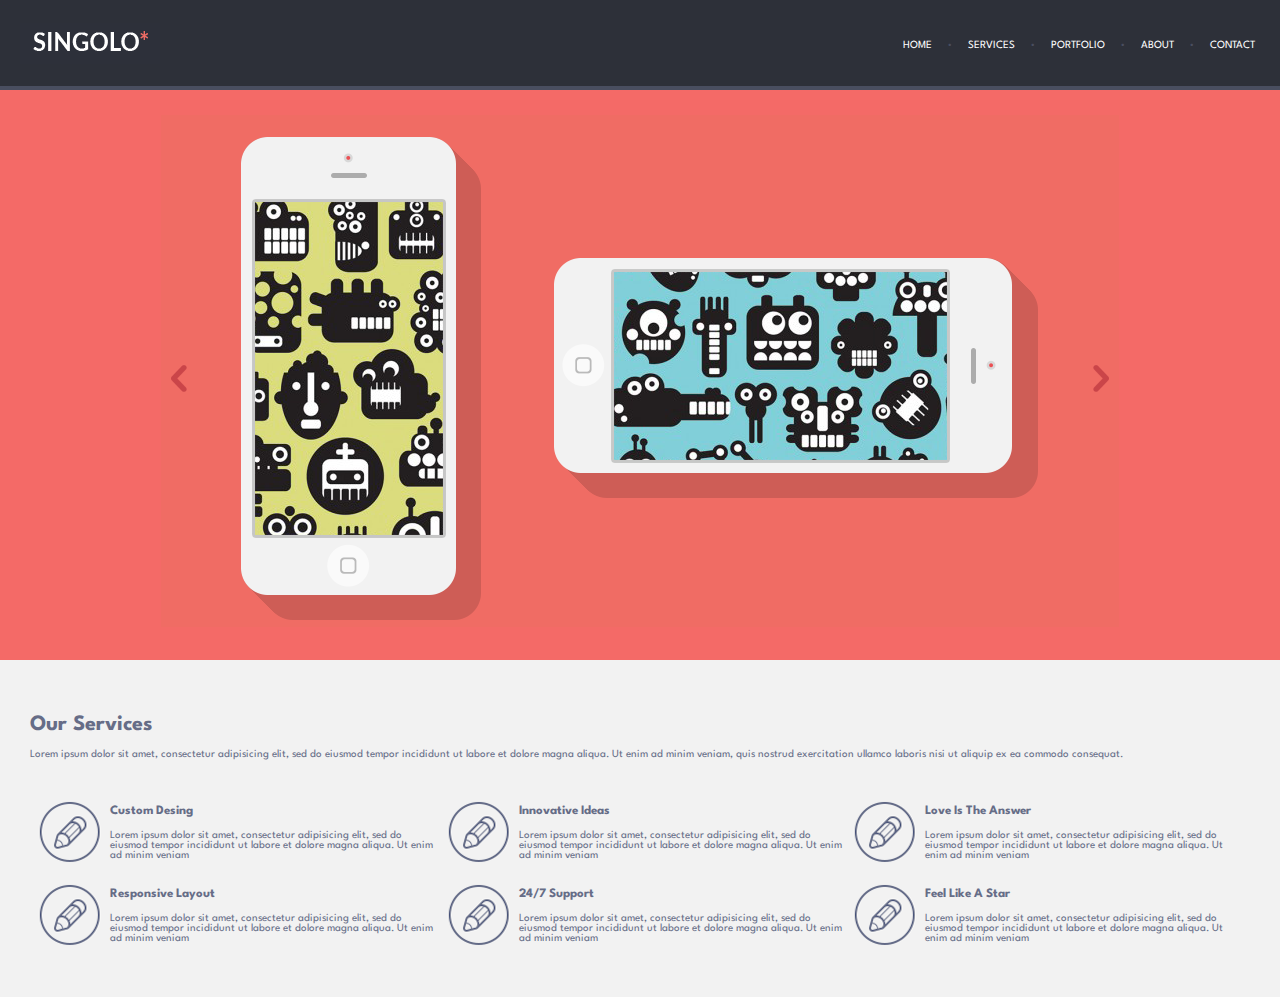
<file: mikalai/index.html>
<!DOCTYPE html>
<html>

<head>
    <meta charset="UTF-8">
    <title>Singolo</title>
    <link rel="stylesheet" type="text/css" href="style.css">
    <link href="https://fonts.googleapis.com/css?family=Spartan:400,700&display=swap" rel="stylesheet"> 
</head>
<body>
    <div id="navbar">
        <img src="logo.png" id="logo">
        <ul>
            <li><a href="#">home</a></li>
            <li class="separator"></li>
            <li><a href="#">services</a></li>
            <li class="separator"></li>
            <li><a href="#">portfolio</a></li>
            <li class="separator"></li>
            <li><a href="#">about</a></li>
            <li class="separator"></li>
            <li><a href="#">contact</a></li>
        </ul>
    </div>

    <div id="phones-container">
        <img src="phones.png">
    </div>

    <div id="services">
        <h1>our services</h1>
        <p>Lorem ipsum dolor sit amet, consectetur adipisicing elit, sed do eiusmod
        tempor incididunt ut labore et dolore magna aliqua. Ut enim ad minim veniam,
        quis nostrud exercitation ullamco laboris nisi ut aliquip ex ea commodo
        consequat.</p>

        <table>
        <tr>
            <td><img src="pen.png"></td>
            <td>
                <h3>custom desing</h3>
                <p>Lorem ipsum dolor sit amet, consectetur adipisicing elit, sed do eiusmod
                tempor incididunt ut labore et dolore magna aliqua. Ut enim ad minim veniam
                </p>
            </td>
            <td><img src="pen.png"></td>
            <td>
                <h3>innovative ideas</h3>
                <p>Lorem ipsum dolor sit amet, consectetur adipisicing elit, sed do eiusmod
                tempor incididunt ut labore et dolore magna aliqua. Ut enim ad minim veniam
                </p>
            </td>
            <td><img src="pen.png"></td>
            <td>
                <h3>love is the answer</h3>
                <p>Lorem ipsum dolor sit amet, consectetur adipisicing elit, sed do eiusmod
                tempor incididunt ut labore et dolore magna aliqua. Ut enim ad minim veniam
                </p>
            </td>
        </tr>

        <tr>
            <td><img src="pen.png"></td>
            <td>
                <h3>responsive layout</h3>
                <p>Lorem ipsum dolor sit amet, consectetur adipisicing elit, sed do eiusmod
                tempor incididunt ut labore et dolore magna aliqua. Ut enim ad minim veniam
                </p>
            </td>
            <td><img src="pen.png"></td>
            <td>
                <h3>24/7 support</h3>
                <p>Lorem ipsum dolor sit amet, consectetur adipisicing elit, sed do eiusmod
                tempor incididunt ut labore et dolore magna aliqua. Ut enim ad minim veniam
                </p>
            </td>
            <td><img src="pen.png"></td>
            <td>
                <h3>feel like a star</h3>
                <p>Lorem ipsum dolor sit amet, consectetur adipisicing elit, sed do eiusmod
                tempor incididunt ut labore et dolore magna aliqua. Ut enim ad minim veniam
                </p>
            </td>
        </tr>
    </table>
    </div>
</body>
</html>
</file>
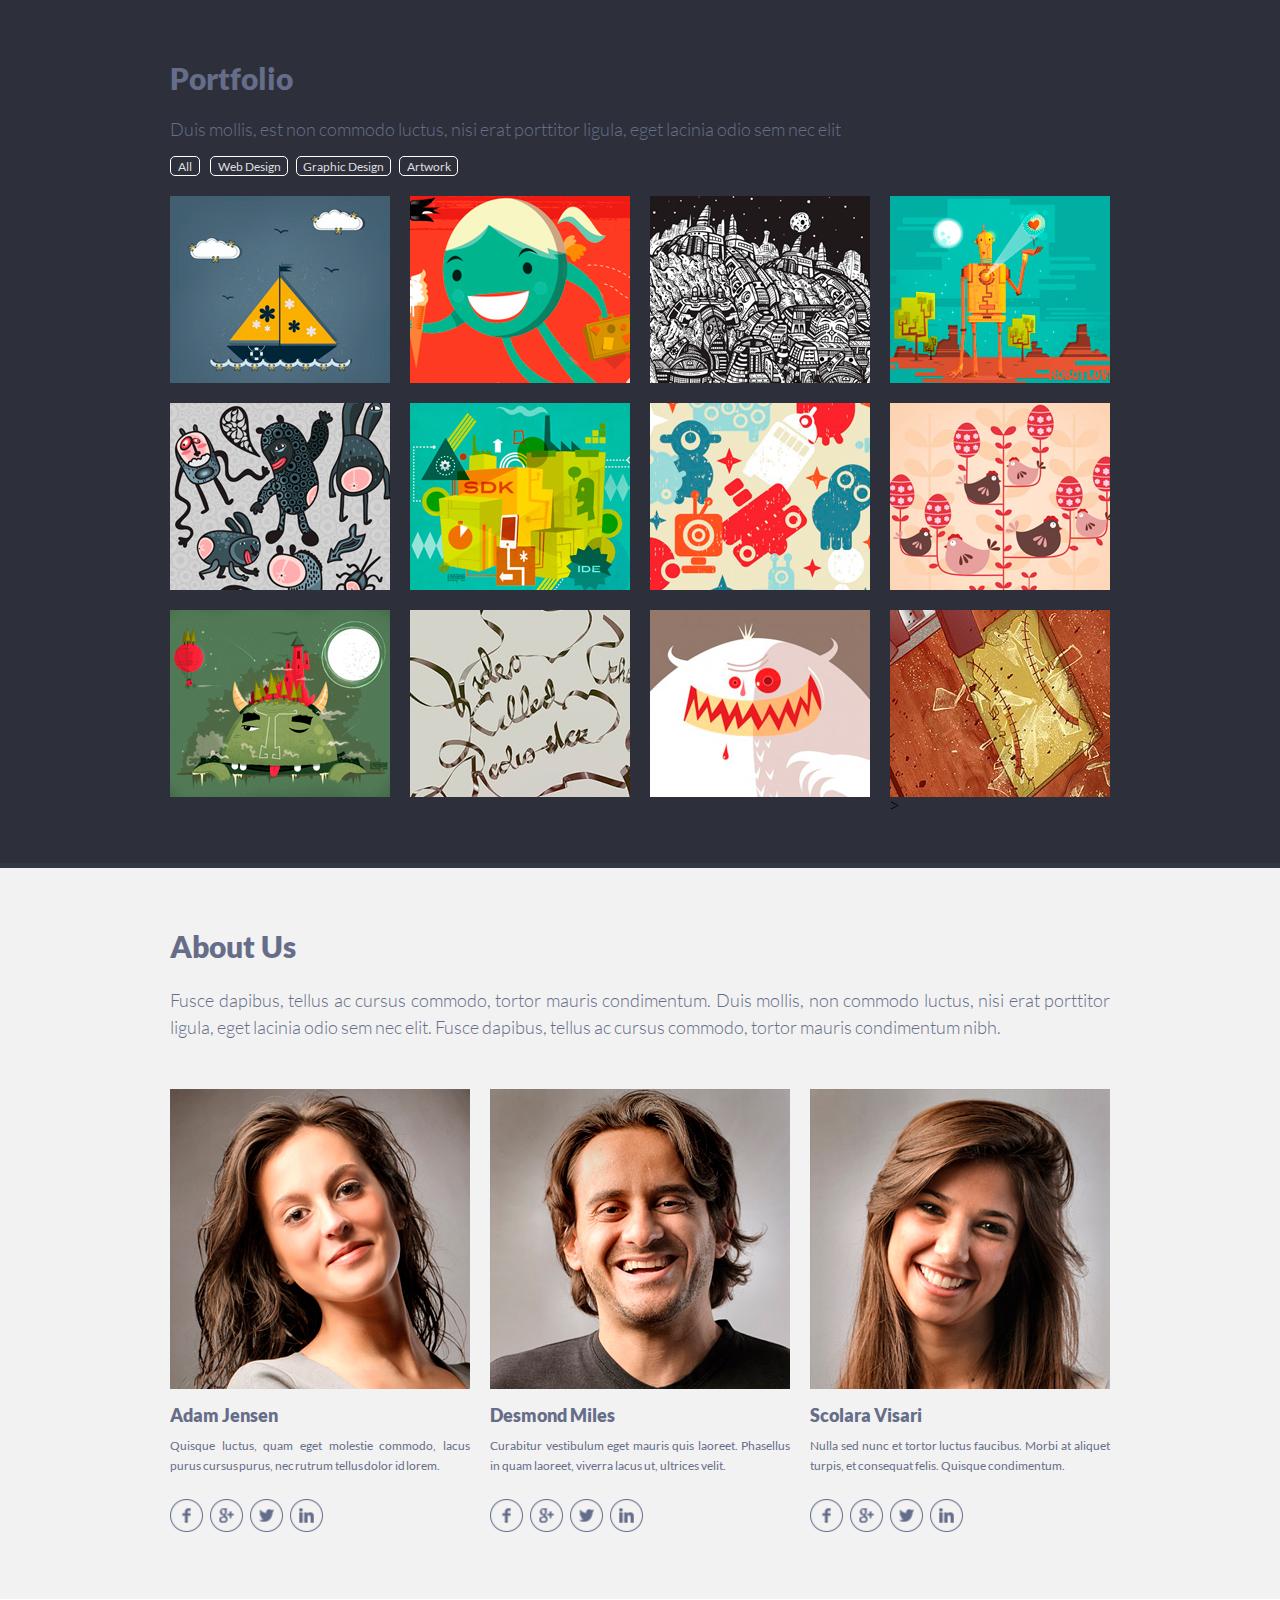
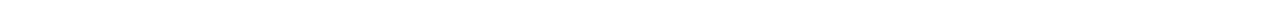
<file: singolo2.html>
<!DOCTYPE html>
<html lang="en">
<head>
    <meta charset="UTF-8">
    <meta name="viewport" content="width=device-width, initial-scale=1.0">
    <title>Singolo</title>
    <link rel="stylesheet" href="./singolo2.css">
</head>
<body>
    <header>
        <div class="container">
        <h1>Portfolio</h1>
        <blockquote>
        <p>Duis mollis, est non commodo luctus, nisi erat porttitor ligula, eget lacinia odio sem nec elit</p>
        </blockquote>
        <div class="containerButton">
        
        <form action="#" class="box">
            <button type="submit" class="one">All</button>
        </form>
        <form action="#" class="box">
            <button type="submit" class="two">Web Design</button>
        </form>
        <form action="#" class="box">
            <button type="submit" class="three">Graphic Design</button>
        </form>
        <form action="#" class="box">
            <button type="submit" class="four">Artwork</button>
        </form>
        </div>
        
        <div class="containerImg">
           
            <img src="/assets/Boat.jpg" alt="Boat" class="imgBox-1">
            <img src="/assets/Unknown Animals.jpg" alt="Unknown Animals" class="imgBox-1">
            <img src="/assets/Frog from hell.jpg" alt="Frog from hell" class="imgBox-1">
            <img src="/assets/Ice cream.jpg" alt="Ice cream" class="imgBox-1">
            <img src="/assets/Sdk.jpg" alt="SDK" class="imgBox-1">
            <img src="/assets/Some letters.jpg" alt="Some letters" class="imgBox-1">
            <img src="/assets/City.jpg" alt="City" class="imgBox-1">
            <img src="/assets/UFO.jpg" alt="UFO" class="imgBox-1">
            <img src="/assets/Chupakabra.jpg" alt="Chupakabra" class="imgBox-1">
            <img src="/assets/WALL-I.jpg" alt="WALL-I" class="imgBox-1">
            <img src="/assets/Birds.jpg" alt="Birds" class="imgBox-1">
            <img src="/assets/Glass.jpg" alt="Glass" class="imgBox-1">>
            <img src="/assets/Glass.jpg" alt="Glass" class="imgBox-1">
            <img src="/assets/WALL-I.jpg" alt="WALL-I" class="imgBox-1">
            <img src="/assets/Birds.jpg" alt="Birds" class="imgBox-1">
              
                </div>
     
    
    </header>
    
    <section class="bottomLine-1"></section>
    
    <section class="aboutUs">
        <div class="container">
<h2>
    About Us
</h2>
<blockquote>
    <p>Fusce dapibus, tellus ac cursus commodo, tortor mauris condimentum. Duis mollis, non commodo luctus, nisi erat porttitor ligula, eget lacinia odio sem nec elit. Fusce dapibus, tellus ac cursus commodo, tortor mauris condimentum nibh.</p>
</blockquote>
</div>
    </section>
    <section class="color">
        <div class="container-1">
        <div class="containerAboutUs">
                <img src="/assets/Adam.jpg" alt="Adam" class="photo">
                <div>
                <h2>Adam Jensen</h2>
                <blockquote class="adamJ">
                    <p>Quisque luctus, quam eget molestie commodo, lacus purus cursus purus, nec rutrum tellus dolor id lorem.</p>
                </blockquote>
                <a href="#"><img src="/assets/Facebook.png" alt="Facebook" class="facebook"></a>
                <a href="#"><img src="/assets/Google.png" alt="Google" class="facebook"></a>
                <a href="#"><img src="/assets/Twitter.png" alt="Twitter" class="facebook"></a>
                <a href="#"><img src="/assets/Linkedin.png" alt="Linkedin" class="facebook"></a>
                </div>
                <img src="/assets/Desmond.jpg" alt="Desmond" class="desmond">
                <div class="desmondM">
                    <h2>Desmond Miles</h2>
                    <blockquote>
                        <p>Curabitur vestibulum eget mauris quis laoreet. Phasellus in quam laoreet, viverra lacus ut, ultrices velit.</p>
                    </blockquote>
                    <a href="#"><img src="/assets/Facebook.png" alt="Facebook" class="facebook"></a>
                    <a href="#"><img src="/assets/Google.png" alt="Google" class="facebook"></a>
                    <a href="#"><img src="/assets/Twitter.png" alt="Twitter" class="facebook"></a>
                    <a href="#"><img src="/assets/Linkedin.png" alt="Linkedin" class="facebook"></a>
                        </div>
                <img src="/assets/Scolara.jpg" alt="Scolara" class="scolara">
                <div class="scolaraV">
                    <h2>Scolara Visari</h2>
                    <blockquote>
                        <p>Nulla sed nunc et tortor luctus faucibus. Morbi at aliquet turpis, et consequat felis. Quisque condimentum.</p>
                    </blockquote>
                    <a href="#"><img src="/assets/Facebook.png" alt="Facebook" class="facebook"></a>
                    <a href="#"><img src="/assets/Google.png" alt="Google" class="facebook"></a>
                    <a href="#"><img src="/assets/Twitter.png" alt="Twitter" class="facebook"></a>
                    <a href="#"><img src="/assets/Linkedin.png" alt="Linkedin" class="facebook"></a>
        </div>
        
        </div>
    </div>
    </section>
    <section class="bottomLine-2"></section>

    </html>
</body>
</file>
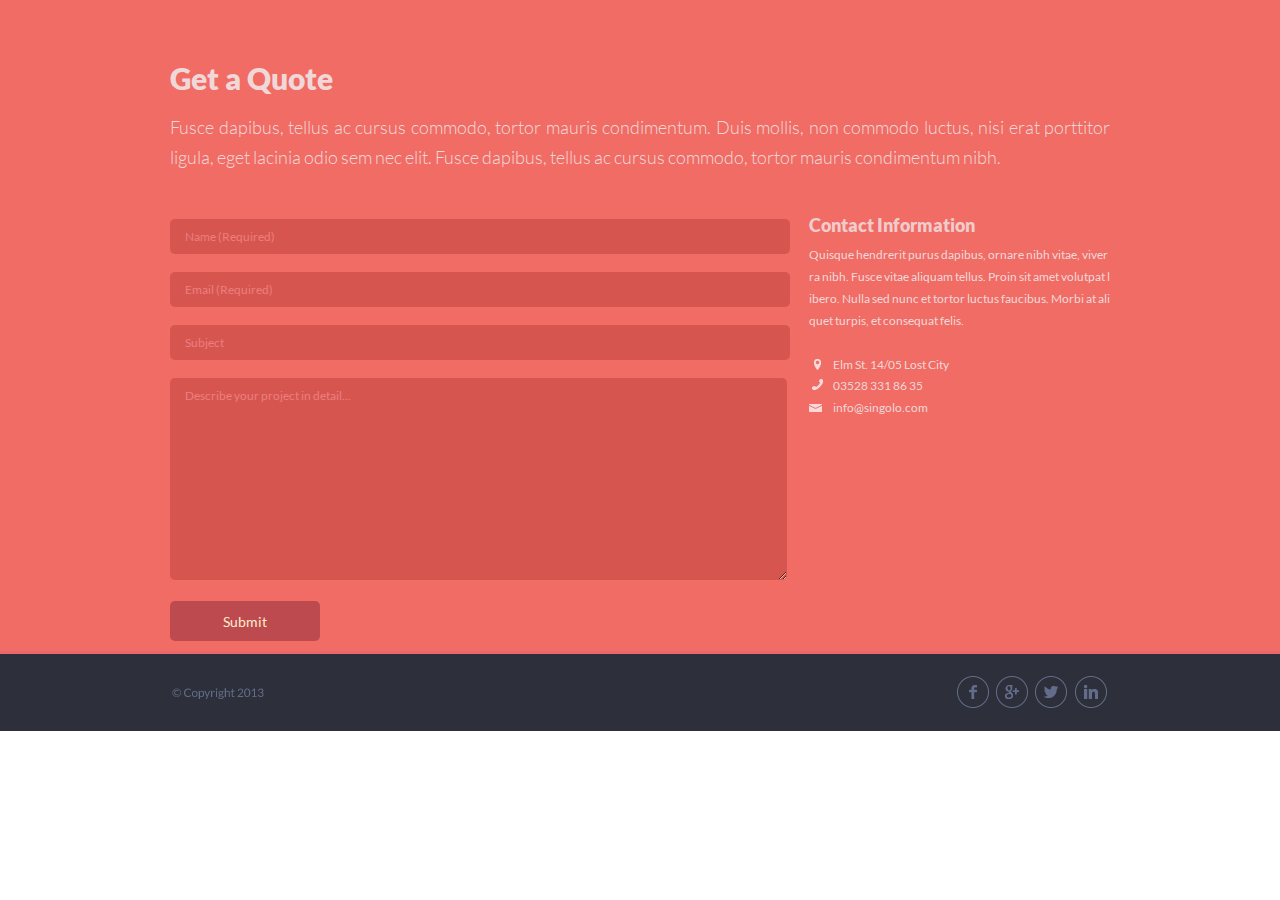
<file: singolo3.html>
<!DOCTYPE html>
<html lang="en">
    <head>
        <meta charset="UTF-8">
        <meta name="viewport" content="width=device-width, initial-scale=1.0">
        <title>Singolo</title>
        <link rel="stylesheet" href="./singolo3.css">
    </head>
    <body>
        <header>
            <div class="container">
                <h1>Get a Quote</h1>
            </div>
        </header>
        <section class="blockquote">
            <blockquote class="container">
                <p>Fusce dapibus, tellus ac cursus commodo, tortor mauris condimentum. Duis mollis, non commodo luctus, nisi erat porttitor ligula, eget lacinia odio sem nec elit. Fusce dapibus, tellus ac cursus commodo, tortor mauris condimentum nibh.</p>
            </blockquote>
        </section>
        <form class="form">
            <section class="container">
                <input type="text" placeholder="Name (Required)" class="test" required>
                <input type="text" placeholder="Email (Required)" class="test"required>
                <input type="text" placeholder="Subject" class="test">    
                <textarea placeholder="Describe your project in detail..." class="txt"></textarea><br>   
                <button type="submit" class="button">Submit</button>
            </section>
            <section class="contact">
                <div class="container">
                    <h2>Contact Information</h2>
                    <blockquote>
                        <p>Quisque hendrerit purus dapibus, ornare nibh vitae, viverra nibh. Fusce vitae aliquam tellus. Proin sit amet volutpat libero. Nulla sed nunc et tortor luctus faucibus. Morbi at aliquet turpis, et consequat felis.</p> 
                        </blockquote>
                        <p><img src="/assets/location.png" alt="Location" class="location"></p>
                        <p class="loc">Elm St. 14/05 Lost City</p><br>
                        <p class="phone"><img src="/assets/phone.png" alt="Phone"></p>
                        <p class="tel"><a href="tel:03528 331 86 35"> 03528 331 86 35 </a></p>
                        <p class="mail"><img src="/assets/mail.png" alt="Mail"></p>
                        <p class="ml"><a href="mailto:info@singolo.com">info@singolo.com</a></p>
                </div>
            </section>
        </form>
        <section class="bottomLine"></section>
        <section class="bottom">
            <div class="container">
            <img src="/assets/© Copyright 2013.png" alt="Copyright" class="copyright">
            <a href="#"><img src="/assets/Facebook.png" alt="Facebook" class="facebook"></a>
                    <a href="#"><img src="/assets/Google.png" alt="Google" class="facebook"></a>
                    <a href="#"><img src="/assets/Twitter.png" alt="Twitter" class="facebook"></a>
                    <a href="#"><img src="/assets/Linkedin.png" alt="Linkedin" class="facebook"></a>
            </div>
        </section>
    </body>
    </html>
</file>
<file: mikalai/style.css>
body {
	
	font-family: Spartan;
	font-size: 11px;
	padding: 0;
}

#logo {
	position: absolute;
	top: 23px;
	left: 20px;
}

#navbar {
	background-color: rgb(45, 48, 57);
    position: absolute;
	width: 100vw;
    height: 86px;
    top: 0;
    left: 0;
    border-bottom: 4px solid rgb(73, 78, 96);
}

#navbar ul {
	margin: 0  20px 0 0;
	padding: 0;
	float: right;
	padding-left: 20px;
}

#navbar ul li {
	line-height: 90px;
	display: inline-block;
	padding: 0 5px;
	text-align: center;
}


#navbar ul li a {
	color: white;
	text-decoration: none;
	text-transform: uppercase;
}

#navbar ul li a:hover {
	color: rgb(244, 106, 103);
}

.separator:before {
	content: "•";
	color: rgb(73, 78, 96);
}

.separator {
	width: 10px;
	content: "#";
	color: white;
}

#phones-container {
	background-color: rgb(244, 106, 103);
	position: absolute;
	top: 90px;
	left: 0;
	width: 100vw;
	height: 550px;
	padding-top: 25px;
}

#phones-container img {
	max-width: 100%;
	margin: auto;
	display: block;
}

#services {
	background-color: rgb(242, 242, 242);
	position: absolute;
	top: 660px;
	left: 0;
	color: rgb(102, 109, 135);
	padding: 40px 30px;
}

#services td img {
	padding-top: 5px; 
}

h1 {
	text-transform: capitalize;
}

h3 {
	text-transform: capitalize;
}

table {
	margin-top: 30px;
}

td {
	vertical-align: top;
}
</file>
<file: singolo2.css>
@font-face{
    font-family: Lato-Black;
    src: url(assets/Lato-Black.ttf)
}
@font-face{
    font-family: Lato-Light;
    src: url(assets/Lato-Light.ttf);
}
@font-face{
    font-family: Lato-Regular;
    src: url(assets/Lato-Regular.ttf);
}
body{
    margin: 0px;
    padding: 0px;
}
.container{
    
    width: 940px;
    margin: 0 auto;
    padding: 0 auto;
    
}
header{
    padding: 0px;
    margin: 0px;
    background-color: #2d303a;
    height: auto;
    
}
h1{margin: 0px;
    padding: 0px;
    font-family: Lato-Black;
    font-size: 30px;
    color: #666d89;
    padding-top: 60px;
    padding-left: 0px;
}
blockquote{
    margin: 0px;
    padding: 0px;
}
p{
    margin: 0px;
    padding: 0px;
    font-family: Lato-Light;
    font-size: 18px;
    padding-top: 22px;
    padding-left: 0px;
    color: #676e8a;
    }
    .containerButton{
        margin: 0px;
        padding: 0px;
        display: flex;        
        padding-top: 0px;
    }
button{
    margin: 0px;
    padding: 0px;
    height: 20px;
    width: 30px;
    border: 1px solid white;
    font-family: Lato-Regular;
    font-size: 12px;
    color: #dedede;
    border-radius: 5px;
    background: transparent;
    margin-top: 16px;
    margin-left: 0px;
    cursor: pointer;
}
.box .two{
    width: 78px;
    margin-left: 10px;
}
.box .three{
    width: 95px;
    margin-left: 8px;
}
.box .four{
    width: 59px;
    margin-left: 8px;
}
button:hover{
    background-color: #444d6b;
}

.containerImg{
   
    display: flex;
    margin: 0px;
    padding: 0px;
    flex-direction: column;
    flex-wrap: wrap;
    height: 687px;
    width: 940px;
    
    align-content: space-between;  
    margin-left: 0px;
     }
     .imgBox-1:nth-child(n+13){
         display: none;
     }
    
    
.imgBox-1{
    margin: 0px;
    padding: 0px;
    margin-top: 20px;
}
.bottomLine-1{
    background-color: #323746;
    height: 5px;
}
.aboutUs{
    background-color: #f2f2f2;
    height: auto;
}

.aboutUs h2{
    margin: 0px;
    padding: 0px;
font-family: Lato-Black;
font-size: 30px;
color: #666d89;
padding-top: 60px;
padding-bottom: 0px;

}
.aboutUs p{
    margin: 0px;
    padding: 0px;
    font-size: 18px;
    font-family: Lato-Light;
    color: #666d89;    
    padding-top: 23px;
    line-height: 27px;
    text-align: justify;
}
.container-1{
    
    width: 940px;
    margin: 0 auto;
    
    
}
.color{
    background-color: #f2f2f2;
}
.containerAboutUs{
    align-content: space-between;
    width: 940px;
    height: 510px;
    display: flex;
    margin: 0px;
    padding: 0px;
    flex-direction: column;
    flex-wrap: wrap;
    margin-left: 0px;
    padding-top: 48px;
    }
    .containerAboutUs img{
        
        margin: 0px;
        padding: 0px;
        width: 300px;
        height: 300px;
        margin-bottom: 15px;
    }
 .containerAboutUs blockquote{
     margin: 0px;
     padding: 0px;
 }   
.containerAboutUs h2{
    
    margin: 0px;
    padding: 0px;
    font-family: Lato-Black;
    font-size: 18px;
    color: #666d89;
    margin-bottom: 10px;
    text-align: left;
}
.containerAboutUs p{
    width: 300px;
    margin: 0px;
    padding: 0px;
    font-family: Lato-Regular;
    font-size: 12px;
    color: #666d89;
    text-align: justify;
    line-height: 20px;

}
.adamJ{
    word-spacing: -0.5px;
 text-align: justify;  
}
.containerAboutUs .facebook{
    margin: 0px;
    padding: 0px;
    margin-top: 23px;
    padding-right: 3px;
    height: 33px;
    width: 33px;
    text-align: left;
    
}
.bottomLine-2{
    background-color: #ffffff;
    height: 5px;
}
</file>
<file: singolo3.css>
@font-face{
    font-family: Lato-Black;
    src: url(/assets/Lato-Black.ttf);
}
@font-face{
    font-family: Lato-Light;
    src: url(/assets/Lato-Light.ttf);
}
@font-face{
    font-family: Lato-Regular;
    src: url(/assets/Lato-Regular.ttf);
}
body{
    margin: 0px;
    padding: 0px;
}
.container{
    /*border: 1px solid black;*/
    width: 940px;
    margin: 0 auto;
}
header{
    padding: 0px;
    margin: 0px;
    background-color: #f06c64;
    height: auto;
}
h1{
    font-family: Lato-Black;
    font-size: 30px;
    margin: 0px;
    padding: 0px;
    padding-top: 60px;
    color: #f0d8d9;
}
.blockquote{
    margin: 0px;
    padding: 0px;
    background-color: #f06c64;
}
.blockquote p{
    margin: 0px;
    padding: 0px;
    padding-top: 16px;
    font-family: Lato-Light;
    font-size: 18px;
    color: #f0d8d9;
    text-align: justify;
    line-height: 30px;
}
.form{
    margin: 0px;
    padding: 0px;
    padding-top: 47px;
    height: auto;
    background-color: #f06c64;    
}
.test{
    margin: 0px;
    padding: 0px;
    border: none;
    background-color: #d6564f;
    width: 620px;
    height: 35px;
    border-radius: 5px;
    font-family: Lato-Regular;
    font-size: 12px;
    margin-bottom: 18px;
}
input[type="text"]::-webkit-input-placeholder{
    color: #ec7e7e;
    padding-left: 15px;        
}
textarea{
    border: none;
    background-color: #d6564f;
    width: 600px;
    height: 190px;
    border-radius: 5px;
    font-family: Lato-Regular;
    font-size: 12px;
    padding-left: 15px;  
    padding-top: 10px;
    margin-bottom: 17px;
    }
textarea::-webkit-input-placeholder{
    color: #ec7e7e;      
}
.button{
    margin: 0px;
    padding: 0px;
    width: 150px;
    height: 40px;
    margin-left: 0px;
    background-color: #bc4a4e;
    border-radius: 5px;
    border: none;
    font-family: Lato-Regular;
    color: blanchedalmond;
    font-size: 14px;
}
.contact h2{
    margin: 0px;
    padding: 0px;
    font-family: Lato-Black;
    font-size: 18px;
    color: #f0cbcc;
    margin-left: 639px;
    margin-top: -427px;
    }
    blockquote{
        margin: 0px;
        padding: 0px;
    }
    .contact p{
        margin: 0px;
        padding: 0px;
        font-family: Lato-Regular;
        font-size: 12px;
        line-height: 22px;
        margin-top: 8px;
        color: #f0d8d9;
        text-align: left;
        padding-left: 639px;      
        word-break: break-all;     
    }
    .location{
        margin: 0px;
        padding: 0px;
        margin-top: 19px;
        margin-left: 5px;
    }
    .contact .loc{
        margin: 0px;
        padding: 0px;
        margin-top: -23px;
        margin-left: 663px;
    }
    .contact .phone{
        margin: 0px;
        padding: 0px;
        margin-left: 642px;
        margin-top: -19px;
    }
    .contact .tel{     
        margin-top: -22px;
        margin-left: 24px;
    }
    a{
        font-family: Lato-Regular;
        font-size: 12px;
        text-decoration: none;
        color: #f0d8d9;
    }
    .contact .mail{
    margin: 0px;
    }
    .contact .ml{
        margin-left: 24px;
        margin-top: -22px;
        padding-bottom: 232px;
    }
    .bottomLine{
        background-color: #ea676b;
        height: 3px;        
    }
    .bottom{
        margin: 0px;
        padding: 0px;
        background-color: #2d303a;
        height: 77px;
        display: flex;
            
    }    
    .bottom .copyright{
        margin-left: 2px;
        padding-right: 689px; 
        padding-bottom: 9px;    
    }
    .bottom .facebook{
        margin-top: 22px;
        padding-right: 3.2px;       
    }
</file>
